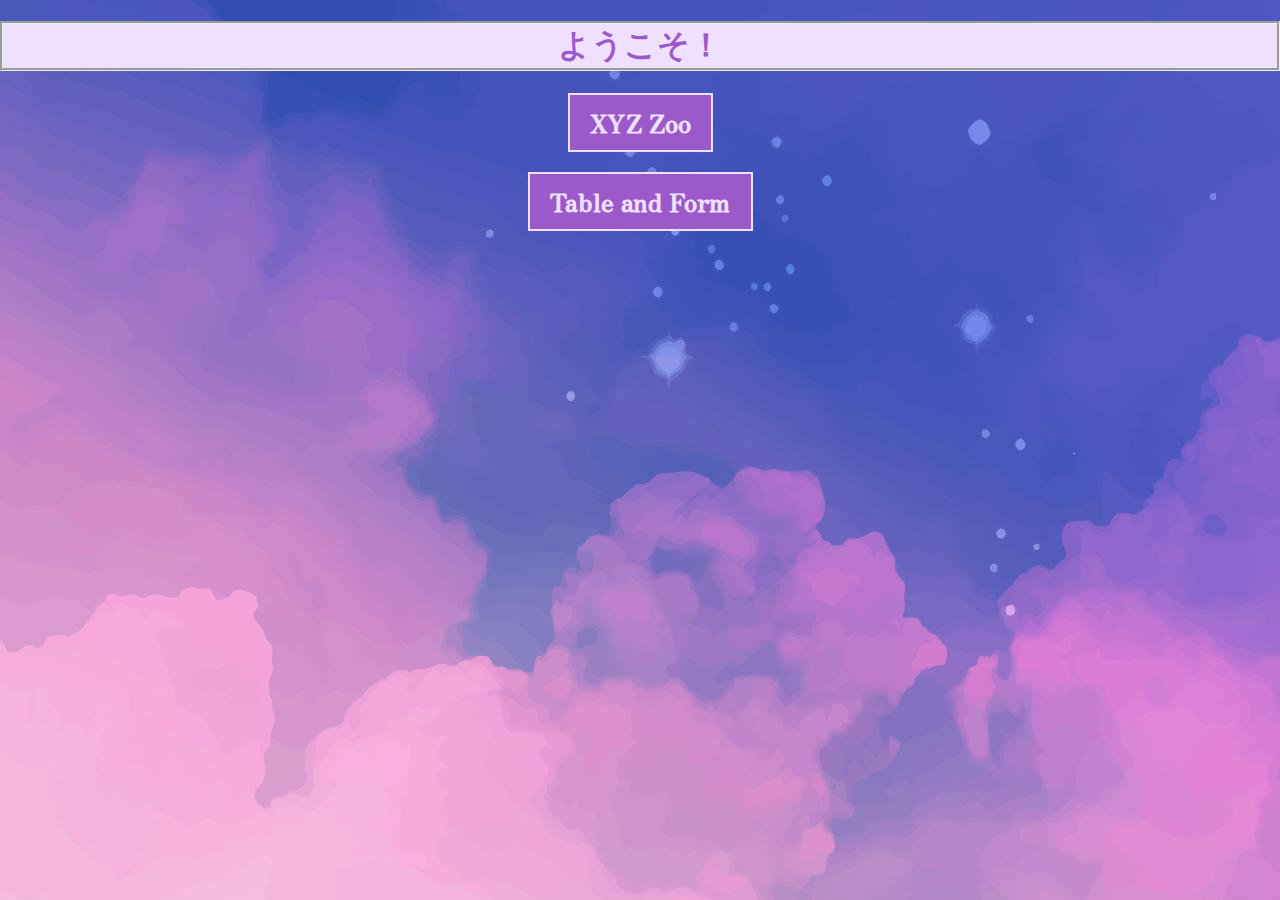
<file: index.html>
<!DOCTYPE html>
<html>
    <head>
        <title>My Page</title>
        <link rel="stylesheet" href="css/style.css">
    </head>
    <body>
        <div class="header">
            <h1>ようこそ！</h1>
        </div>

        <div class="body">
            <div class="one">
                <h2>
                    <a href="xyz-zoo" target="_blank">XYZ Zoo</a><br>
                </h2>
            </div>
            <div class="two">
                <h2>
                    <a href="table-form" target="_blank">Table and Form</a>
                </h2>
            </div>
        </div>
    </body>
</html>
</file>
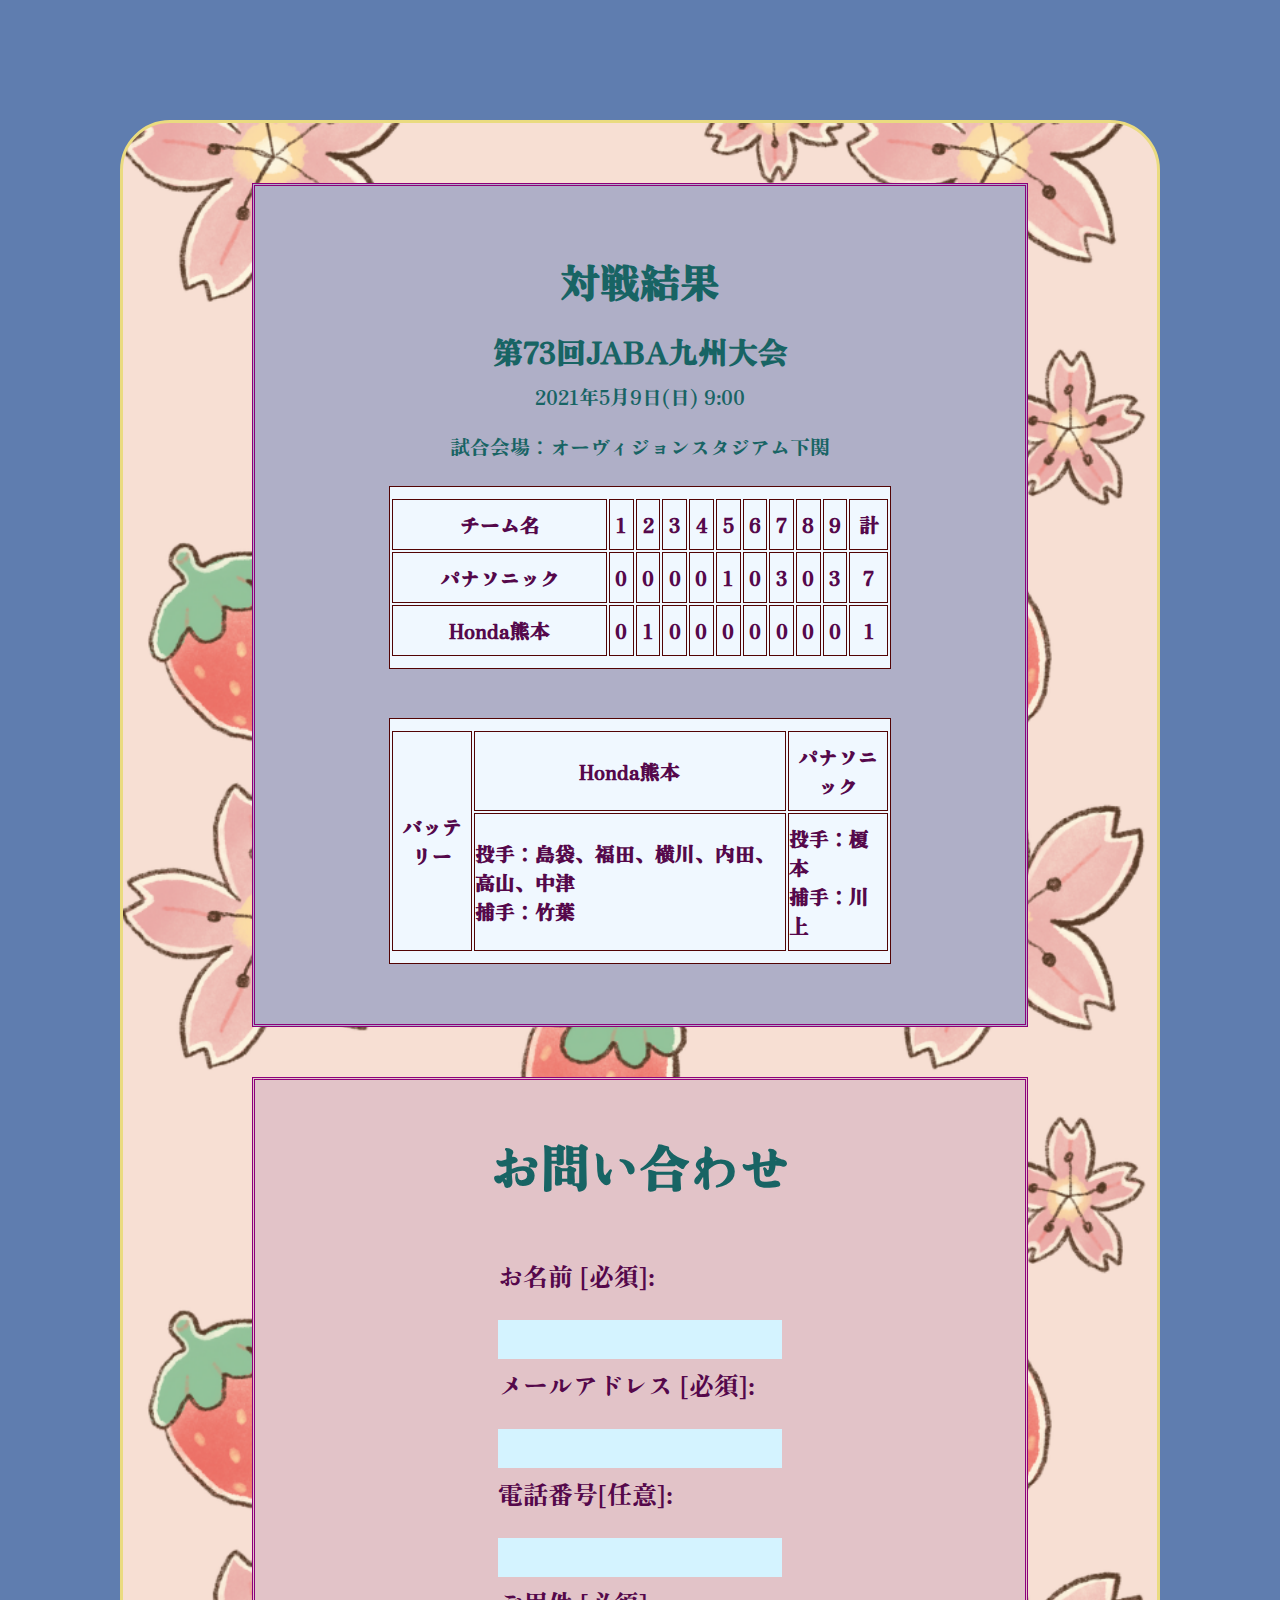
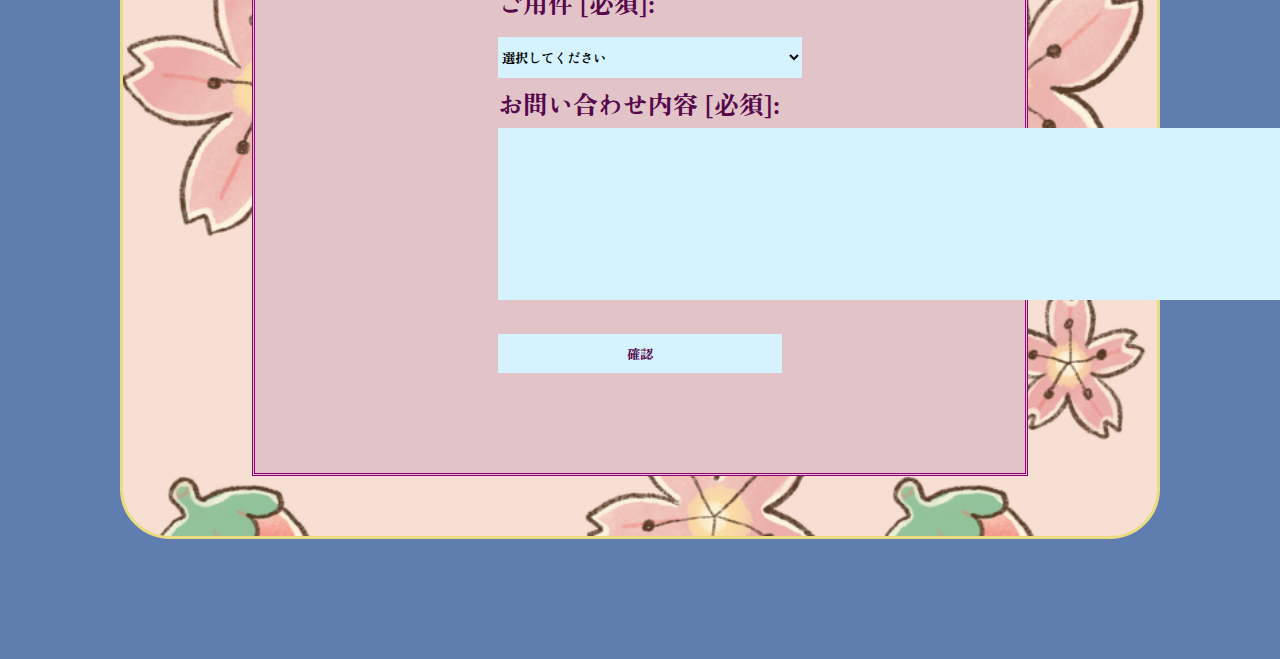
<file: table-form/index.html>
<!DOCTYPE HTML>
<HTML>
<head>
	<title>Table and Form</title>
	<link rel="stylesheet" href="css/style.css">
</head>
<body>
	<div class="isi">
		<div class="tabel">
			<div class="table1">
				<h1>対戦結果</h1>
				<h2>第73回JABA九州大会</h2>
				<p>2021年5月9日(日) 9:00</p><br>
				<p>試合会場：オーヴィジョンスタジアム下関</p><br>
				<table>
					<tr>
						<th>チーム名</th>
						<th>1</th>
						<th>2</th>
						<th>3</th>
						<th>4</th>
						<th>5</th>
						<th>6</th>
						<th>7</th>
						<th>8</th>
						<th>9</th>
						<th>計</th>
					</tr>
					<tr>
						<th>パナソニック</th>
						<th>0</th>
						<th>0</th>
						<th>0</th>
						<th>0</th>
						<th>1</th>
						<th>0</th>
						<th>3</th>
						<th>0</th>
						<th>3</th>
						<th>7</th>
					</tr>
					<tr>
						<th>Honda熊本</th>
						<th>0</th>
						<th>1</th>
						<th>0</th>
						<th>0</th>
						<th>0</th>
						<th>0</th>
						<th>0</th>
						<th>0</th>
						<th>0</th>
						<th>1</th>
					</tr>
				</table><br>
			</div>

			<div class="table2">
				<table>
					<tr colspan="5">
						<th rowspan="2">バッテリー</th>
						<th>Honda熊本</th>
						<th>パナソニック</th>
					</tr>
					<tr>
						<th style="text-align: left;">投手：島袋、福田、横川、内田、高山、中津 <br>
						捕手：竹葉</th>
						<th style="text-align: left;">投手：榎本 <br>
						捕手：川上</th>
					</tr>
				</table>
			</div>
		</div>


		<div class="otoiawase">
			<h1>お問い合わせ</h1>
			<form>
				<label for="お名前 [必須]">お名前 [必須]:</label>
				<input type="text" name="お名前 [必須]"><br>
				<label for="メールアドレス [必須]">メールアドレス [必須]:</label>
				<input type="text" name="メールアドレス [必須]"><br>
				<label for="電話番号[任意]">電話番号[任意]:</label>
				<input type="text" name="電話番号[任意]"><br>
				<label for="ご用件 [必須]">ご用件 [必須]:</label>
				<select name="ご用件 [必須]">
					<option>選択してください</option>
					<option>書籍についてのご質問(個人のお客様)</option>
					<option>書籍についてのご質問(取次・書店様)</option>
					<option>書籍についてのご質問(メディア関係者様)</option>
					<option>アルバイト・パートに関するお問い合わせ</option>
					<option>仕事のご依頼・お問い合わせ</option>
					<option>外部スタッフのご希望(フリーの方、制作会社様)</option>
					<option>その他のお問合せ</option>
				</select><br>
				<label for="お問い合わせ内容 [必須]">お問い合わせ内容 [必須]:</label><br>
				<textarea name="お問い合わせ内容 [必須]" rows="8" cols="65"></textarea><br>
				<input type="submit" value="確認">
			</form>
		</div>
	</div>
</body>
</HTML>
</file>
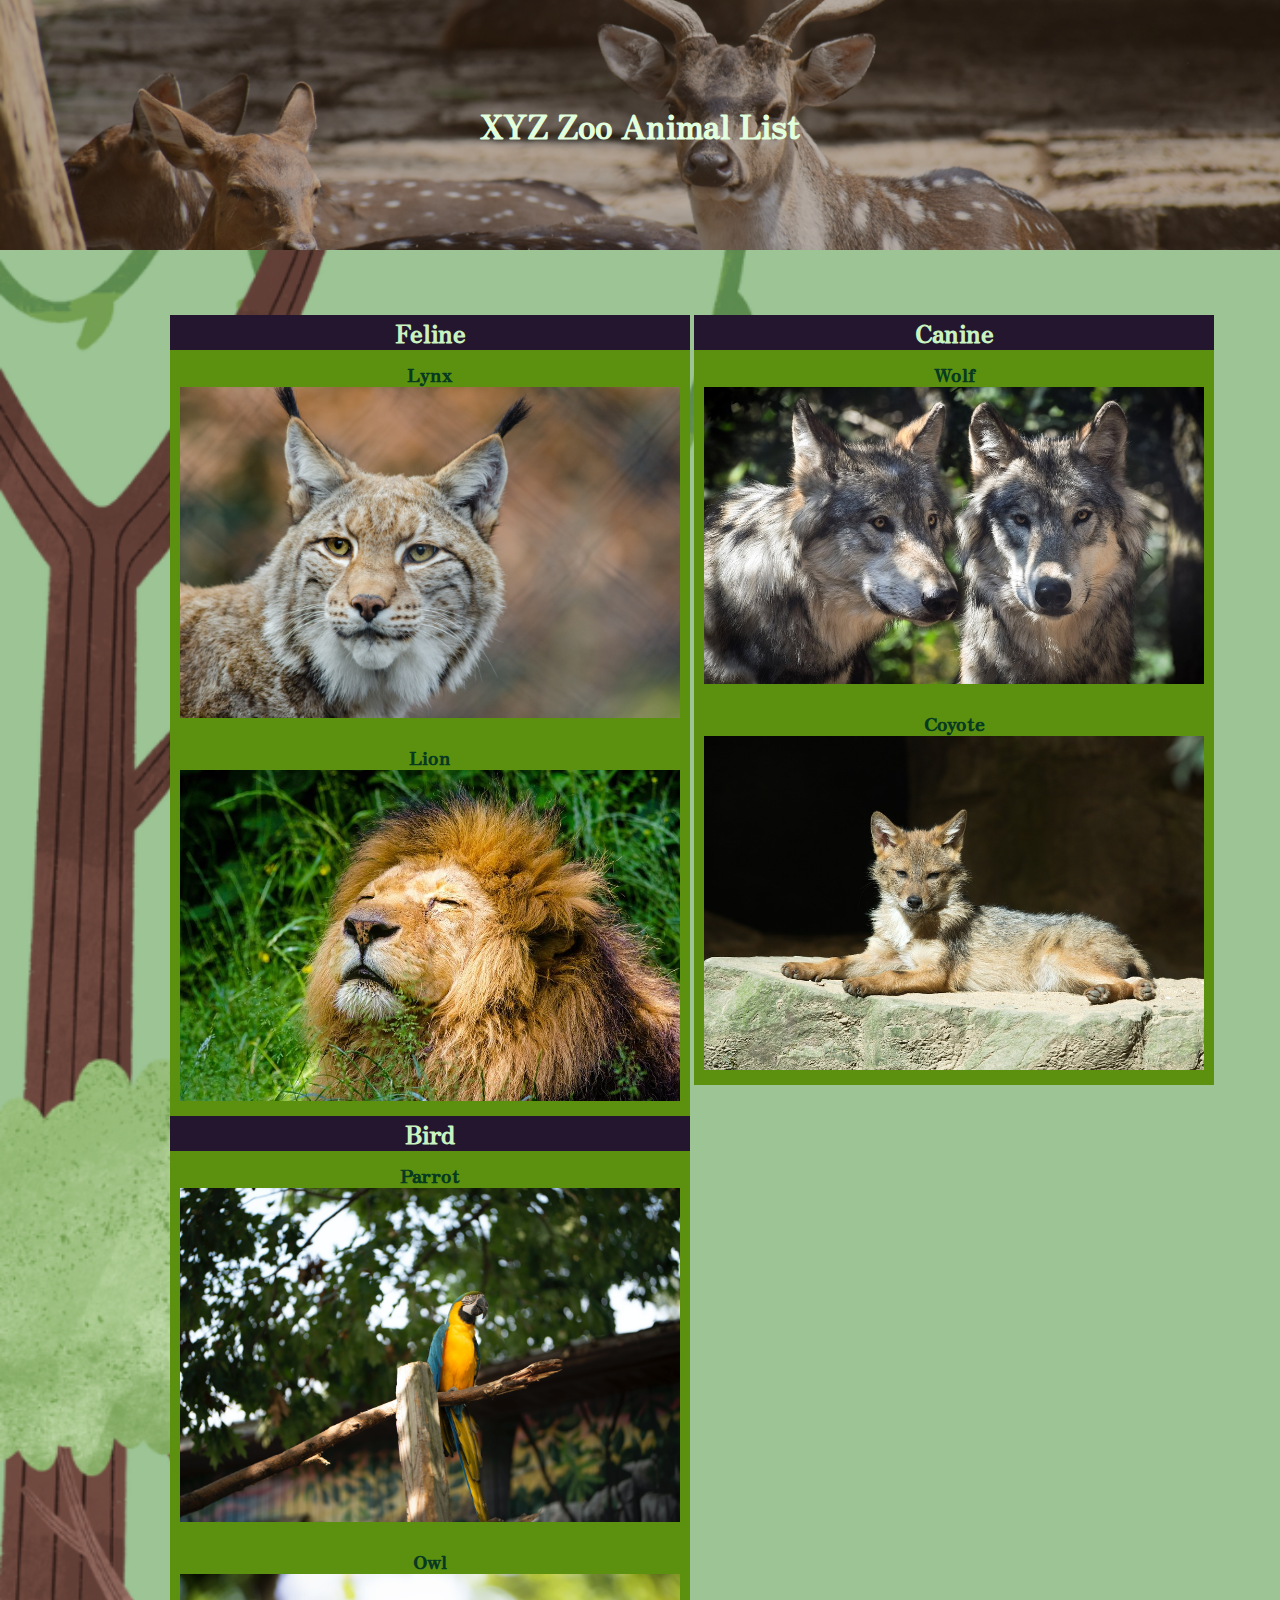
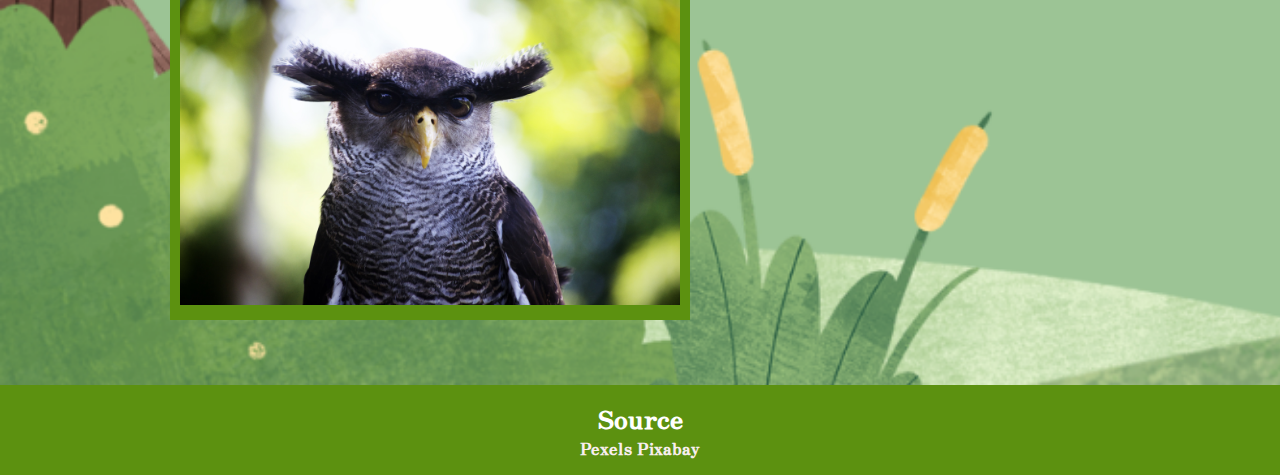
<file: xyz-zoo/index.html>
<!doctype html>
<html>

<head>
    <title>XYZ Zoo Animal List</title>
    <link rel="stylesheet" href="css/style.css">
</head>

<body>
    <div>
    <div class="top">
        <h1>XYZ Zoo Animal List</h1>
    </div>
    <div class="boxbody">
        <ul class="animal-list">
            <ol>
                <ul class="classification">
                    <li>
                        <h2>Feline</h2>
                        <ul>
                            <li>
                                <div class="animal">
                                <h3>
                                    <a href="https://ja.wikipedia.org/wiki/%E3%82%AA%E3%82%AA%E3%83%A4%E3%83%9E%E3%83%8D%E3%82%B3%E5%B1%9E" target="_blank">Lynx</a>
                                </h3>
                                    <a href="Images/lynx.jpg" target="_blank">
                                        <img src="Images/lynx.jpg"width=500 height="auto">
                                    </a>
                                </div>
                            </li>
                            <li>
                                <div class="animal">
                                <h3>
                                    <a href="https://ja.wikipedia.org/wiki/%E3%83%A9%E3%82%A4%E3%82%AA%E3%83%B3" target="_blank">Lion</a>
                                </h3>
                                    <a href="Images/lion.jpg" target="_blank">
                                        <img src="Images/lion.jpg" width=500 height="auto">
                                    </a>
                                </div>
                            </li>
                        </ul>
                    </li>
                </ul>
                <ul class="classification">
                    <li>
                        <h2>Canine</h2>
                        <ul>
                            <li>
                                <div class="animal">
                                <h3>
                                    <a href="https://ja.wikipedia.org/wiki/%E3%82%AA%E3%82%AA%E3%82%AB%E3%83%9F" target="_blank">Wolf</a>
                                </h3>
                                    <a href="Images/wolf.jpg" target="_blank">
                                        <img src="Images/wolf.jpg" width=500 height="auto">
                                    </a>
                                </div>
                            </li>
                            <li>
                                <div class="animal">
                                <h3>
                                    <a href="https://ja.wikipedia.org/wiki/%E3%82%B3%E3%83%A8%E3%83%BC%E3%83%86" target="_blank">Coyote</a>
                                </h3>
                                    <a href="Images/coyote.jpg" target="_blank">
                                        <img src="Images/coyote.jpg" width=500 height="auto">
                                    </a>
                                </div>
                            </li>
                        </ul>
                    </li>
                </ul>
                <ul class="classification">
                    <li>
                        <h2>Bird</h2>
                        <ul>
                            <li>
                                <div class="animal">
                                <h3>
                                    <a href="https://ja.wikipedia.org/wiki/%E3%82%AA%E3%82%A6%E3%83%A0%E7%9B%AE" target="_blank">Parrot</a>
                                </h3>
                                    <a href="Images/parrot.jpg" target="_blank">
                                        <img src="Images/parrot.jpg" width=500 height="auto">
                                    </a>
                                </div>
                            </li>
                            <li>
                                <div class="animal">
                                <h3>
                                    <a href="https://ja.wikipedia.org/wiki/%E3%83%95%E3%82%AF%E3%83%AD%E3%82%A6%E7%9B%AE" target="_blank">Owl</a>
                                </h3>
                                    <a href="Images/owl.jpg" target="_blank">
                                        <img src="Images/owl.jpg" width=500 height="auto">
                                    </a>
                                </div>
                            </li>
                        </ul>
                    </li>
                </ul>
            </ol>
        </ul>
    </div>
    <div class="bottom">
        <h4>
            <div id="source">Source</div>
                <p><a href="https://pexels.com/" target="_blank">Pexels</a></p>
                <p><a href="https://pixabay.com/" target="_blank">Pixabay</a></p>
        </h4>
    </div>
</body>

</html>
</file>
<file: css/style.css>
@import url('https://fonts.googleapis.com/css2?family=Zen+Antique+Soft&display=swap');

body {
    font-family: 'Zen Antique Soft';
    margin: 0px;
    padding: 0px;
}

.body {
    width: 100%;
    max-width: 900px;
    margin: 0 auto;
    padding-bottom: 50px;
}

h1 {
    color: #9b59c9;
    background-color: #efe0ff;
    border-style: groove;
    font-family: serif;
    text-align: center;
}

h2 {
    text-align: center;
}

a:link, a:visited {
    background-color: #9b59c9;
    color: #efe0ff;
    border: 2px solid #efe0ff;
    padding: 10px 20px;
    text-align: center;
    text-decoration: none;
    display: inline-block;
}

a:hover, a:active {
    background-color: #efe0ff;
    color: #9b59c9;
}

body {
    background: url(Cloud\ BG.jpg);
}

.one {
    margin-bottom: 20px;
}

.two {
    margin-bottom: 20px;
}
</file>
<file: table-form/css/style.css>
@import url('https://fonts.googleapis.com/css2?family=Zen+Antique+Soft&display=swap');

* {
    font-family: 'Zen Antique Soft';
    margin: 0px;
    padding: 10px 0 10px;
    box-sizing: border-box;
    margin: auto;
}

body {
    background-color: #5f7daf;
    margin: auto;
}

table, th, td {
    border: solid 1px rgb(82, 4, 4);
    background-color: aliceblue;
}

input, select, textarea {
    background-color: #d4f3ff;
    border: 2px;
}

h1 {
    text-align: center;
    color: #186464;
}

form {
    margin: 0 auto;
    width: 90%;
}

/* tabel = table */

.isi {
    background-image: url(background.png);
    background-size: cover;
    border-radius: 50px;
    border: 3px solid #eadb80;
    margin-top: 100px;
    margin-bottom: 100px;
    margin-right: 120px;
    margin-left: 120px;
}

.tabel {
    text-align: center;
    display: block;
    margin-top: 50px;
    margin-bottom: 50px;
    width: 75%;
    background-color: #afafc7;
    padding: 50px;
    border-color: #8d007a;
    border-style: double;
    font-size: 20px;
}

.tabel table {
    width: 75%;
    border-style: double;
    color: #55084b;
}

.tabel p {
    line-height: 1px;
    color: #186464;
}

.tabel h1, h2 {
    line-height: 50px;
    color: #186464;
}

/* otoiawase = form */

.otoiawase {
    background-color: #e2c3c8;
    width: 75%;
    padding-block: 50px;
    margin-top: 50px;
    margin-bottom: 50px;
    border-color: #8d007a;
    border-style: double;
    font-size: 25px;
}

.otoiawase h1 {
    line-height: 50px;
    color: #186464;
}

.otoiawase form {
    width: 50%;
    margin: 0 auto;
    padding: 50px;
    line-height: 50px;
}

.otoiawase input {
    width: 100%;
    background-color: #d4f3ff;
    color: #55084b;
    padding: 10px;
    border: none;
    cursor: pointer;
    margin-top: 20px;
}

.otoiawase {
    color: #55084b;
}

option {
    color: #55084b;
}
</file>
<file: xyz-zoo/css/style.css>
@import url('https://fonts.googleapis.com/css2?family=Zen+Antique+Soft&display=swap');

* {
    box-sizing: border-box;
    margin: 0px;
    padding: 0px;
}

body {
    font-family: 'Zen Antique Soft';
    width: 100%;
}

body {
    background-image: url(Untitled\ design.png);
    background-size: cover;
}

h1 {
    text-align: center;
    color: #e1ffdc;
    z-index: 30;
}

h2 {
    text-align: center;
    color: #c8f3c0;
    background-color: #24162e;
}

h4 {
    color: #f8eeee;
}

a {
    text-decoration: none;
    color: #073a21;
}

a:hover, a:active {
    color: #24162e;
    text-decoration: none;
}

li {
    list-style: none;
}

.top {
    background: url(zoo.jpg) center;
    background-size: cover;
    align-items: center;
    justify-content: center;
    position: relative;
    height: 250px;
    display: flex;
}

.top::after {
    content: '';
    display: block;
    position: absolute;
    top: 0;
    width: 100%;
    height: 100%;
    background-color: rgba(61, 31, 7, 0.377);
}

/* kalo mau balik semula, pakai inline-block */

.classification {
    display: inline-flex;
    list-style: none;
    justify-content: center;   
}

.bottom {
    background-color: #5c9110;
    text-align: center;
    display: flex;
    justify-content: center;
    padding: 15px 0;
}

.bottom p a{
    text-decoration: none;
    color: #f8eeee;
}

.bottom p {
    display: inline-block;
}

.bottom #source {
    color: rgb(255, 255, 255);
    font-size: 25px;
}

.animal {
    display: block;
    background-color: #5c9110;
    padding: 10px;
    justify-items: center;
}

.animal-list {
    margin-top: 50px;
    margin-bottom: 50px;
    margin-right: 5px;
    margin-left: 5px;
    padding: 15px;
    justify-content: center;
    align-items: center;
}

.boxbody {
    margin: 0 auto;
    justify-content: center;
    padding-left: 150px;
    align-items: center;
}
</file>
